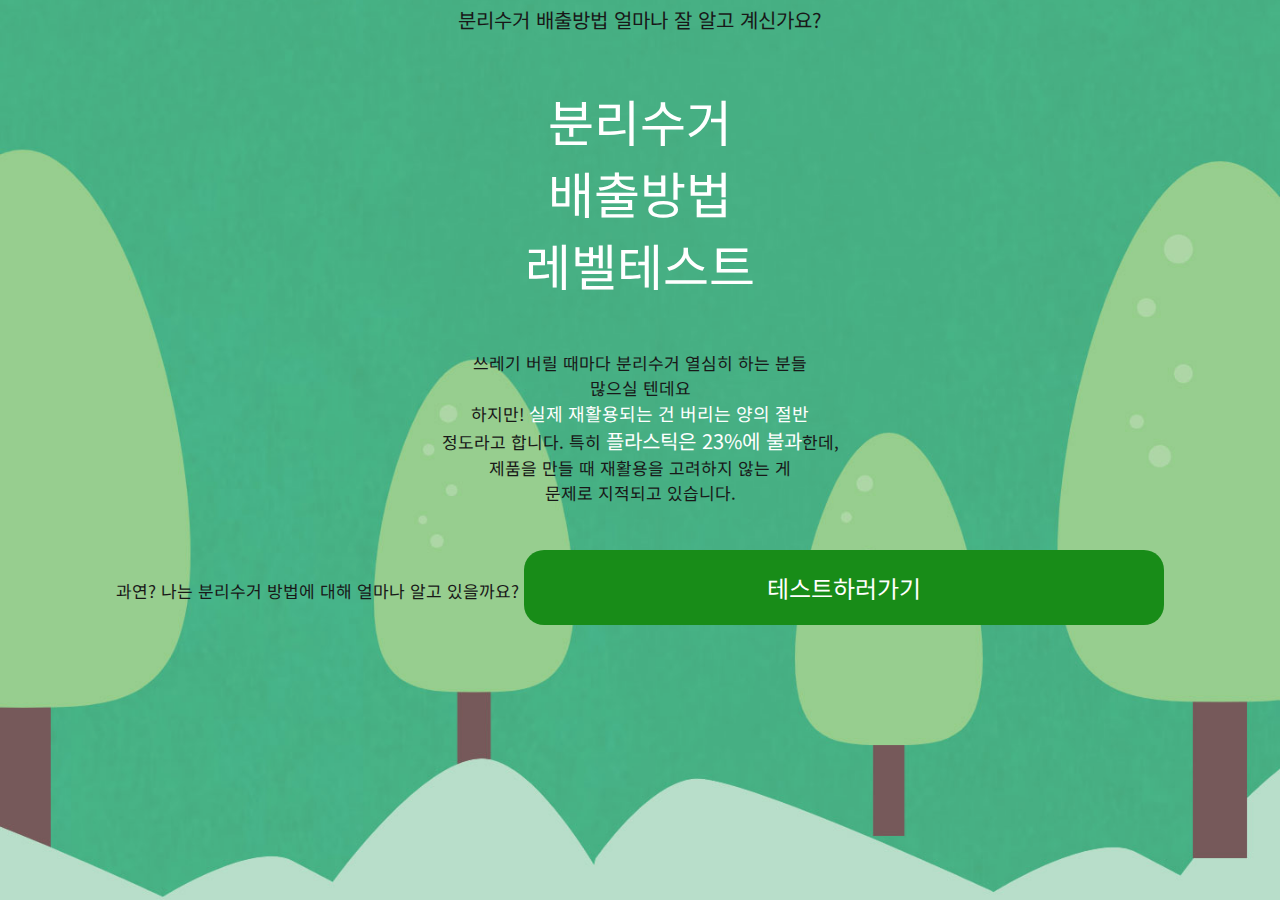
<file: templates/index.html>
<html lang="ko">

<head>
    <meta name="viewport" content="width=device-width, initial-scale=1.0">
    <meta charset="UTF-8">
    <title>분리수거 테스트입니다</title>
    <script data-ad-client="ca-pub-8304338450321843" async
        src="https://pagead2.googlesyndication.com/pagead/js/adsbygoogle.js"></script>
    <style>
        /*
          ##Device = Desktops
          ##Screen = 1281px to higher resolution desktops
        */

        @media (min-width: 481px) {}



        * {
            font-family: 'Noto Sans KR', sans-serif;
        }

        html,
        body {
            margin: 0;
        }

        /* .container {
            margin: 0 auto;
            width: 600px;
            height: 100vh;
        } */

        .content-box {
            position: center;
            width: 100%;
            margin: 0 auto;
            text-align: center;
            background-position: center;
            background-repeat: no-repeat;
            background-image: url("../static/img_2/Untitled-1.jpg");
            background-size: cover;
            max-width: 100%;
            height: 100vh;
            opacity: 90%;

        }

        .go-test {
            background-color: green;
            border: none;
            border-radius: 20px;
            color: white;
            padding: 20px;
            margin-top: 45px;
            text-align: center;
            font-size: 24px;
            position: center;
            width: 50%;

        }

        @media (max-width: 480px) {

            .content-box {
                width: 100%;
                /* height: 900px; */
            }

            /* CSS */

        }
    </style>

</head>
<link href="https://fonts.googleapis.com/css2?family=Noto+Sans+KR&display=swap" rel="stylesheet">

<body>
    <div class="container">
        <div class="content-box">
            <p style="color: black; font-size: 20px;padding-top: 5px"> 분리수거 배출방법 얼마나 잘 알고 계신가요?</p>
            <p style="font-size: 50px;color: white">
                분리수거<br>
                배출방법 <br>
                레벨테스트<br>
            <p style="font-size: 17px;color:black">쓰레기 버릴 때마다 분리수거 열심히 하는 분들 <br>많으실 텐데요<br>
                하지만! <span style="font-size:18px;color: #FFFFFF">실제 재활용되는 건 버리는 양의 절반</span> <br>정도라고 합니다.
                특히 <span style="font-size: 20px;color: #FFFFFF">플라스틱은 23%에 불과</span>한데,<br>제품을 만들 때 재활용을 고려하지 않는 게<br>
                문제로 지적되고 있습니다.<br>
                과연? 나는 분리수거 방법에 대해 얼마나 알고 있을까요?
                <a href="/quiz"><button class="go-test">테스트하러가기</button></a>
        </div>
    </div>
</body>

</html>
</file>
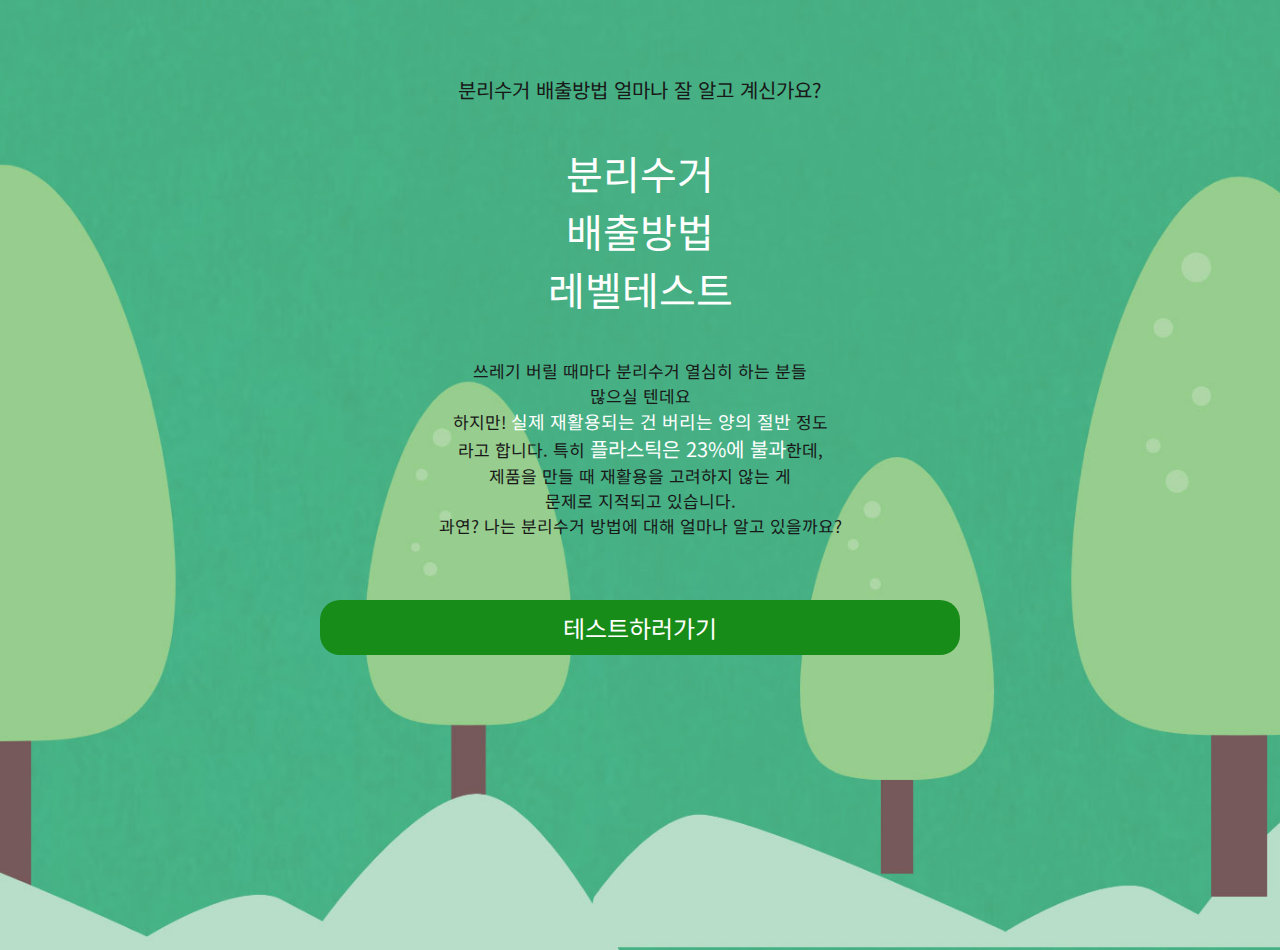
<file: templates/main.html>
<html lang="ko">

<head>
    <meta name="viewport" content="width=device-width, initial-scale=1.0">
    <meta charset="UTF-8">
    <meta property="og:title" content="분리수거 OX퀴즈!">
    <meta property="og:image" content="../static/img_2/quiz_pc.png">
    <meta property="og:description" content="당신의 분리수거 레벨은 몇?!">
    <title>분리수거 OX퀴즈</title>
    <script data-ad-client="ca-pub-8304338450321843" async
        src="https://pagead2.googlesyndication.com/pagead/js/adsbygoogle.js"></script>
    <style>
        /*
          ##Device = Desktops
          ##Screen = 1281px to higher resolution desktops
        */

        @media (min-width: 481px) {}



        * {
            font-family: 'Noto Sans KR', sans-serif;
        }

        html,
        body {
            margin: 0;
        }


        .content-box {
            position: center;
            width: 100%;
            margin: 0 auto;
            text-align: center;
            padding-top: 50px;
            background-position: center;
            background-repeat: no-repeat;
            /* background-image: url("../static/img_2/Untitled-1.jpg");*/
            background-image: url("../static/img_2/Untitled-1.jpg");
            background-color: tan;
            background-size: cover;
            max-width: 100%;
            height: 100%;
            opacity: 90%;

        }

        .go-test {
            background-color: green;
            border: none;
            border-radius: 20px;
            color: white;
            padding: 10px;
            margin-top: 45px;
            text-align: center;
            font-size: 24px;
            position: center;
            width: 50%;
            cursor: pointer;
        }

        @media (max-width: 480px) {

            .content-box {
                width: 100%;
                padding-top: 15px;
            }

            /* CSS */

        }
    </style>

</head>
<link href="https://fonts.googleapis.com/css2?family=Noto+Sans+KR&display=swap" rel="stylesheet">

<body>
    <div class="content-box">
        <p style="color: black; font-size: 20px;padding-top: 5px"> 분리수거 배출방법 얼마나 잘 알고 계신가요?</p>
        <p style="font-size: 40px;color: white">
            분리수거<br>
            배출방법 <br>
            레벨테스트<br>
        <p style="font-size: 17px;color:black">
            쓰레기 버릴 때마다 분리수거 열심히 하는 분들<br>
            많으실 텐데요<br>
            하지만! <span style="font-size:18px;color: #FFFFFF">실제 재활용되는 건 버리는 양의 절반</span> 정도<br>
            라고 합니다. 특히 <span style="font-size: 20px;color: #FFFFFF">플라스틱은 23%에 불과</span>한데,<br>
            제품을 만들 때 재활용을 고려하지 않는 게<br>
            문제로 지적되고 있습니다.<br>
            과연? 나는 분리수거 방법에 대해 얼마나 알고 있을까요?
        </p>
        <a href="/quiz"><button class="go-test">테스트하러가기</button></a>
    </div>
</body>

</html>
</file>
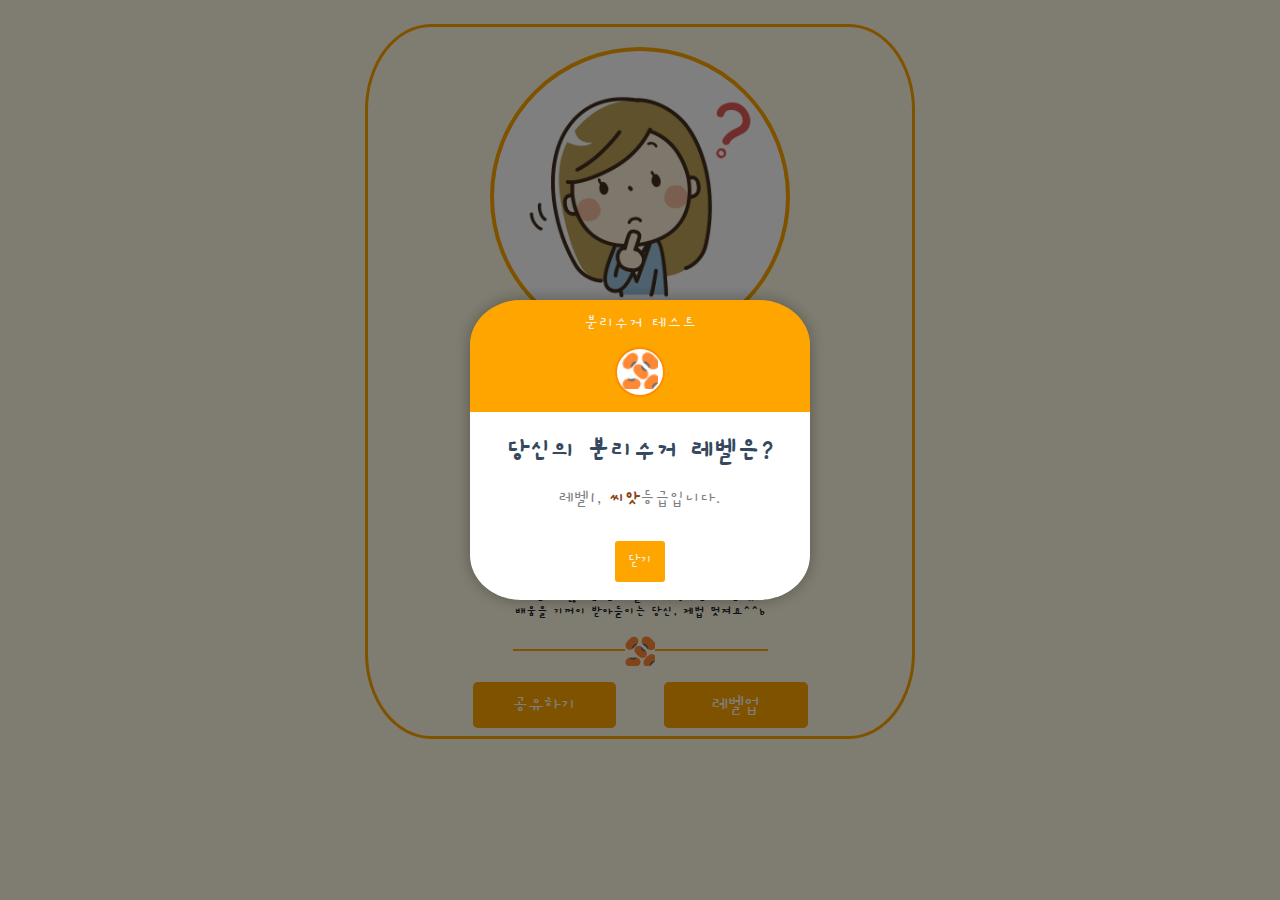
<file: templates/result.html>
<!DOCTYPE html>
<html lang="ko">

<head>
    <meta charset="UTF-8">
    <meta name="viewport" content="width=device-width, initial-scale=1.0">
    <meta http-equiv="X-UA-Compatible" content="IE=edge">

    <!-- Bootstrap CSS -->
    <link rel="stylesheet" href="https://maxcdn.bootstrapcdn.com/bootstrap/4.0.0/css/bootstrap.min.css"
        integrity="sha384-Gn5384xqQ1aoWXA+058RXPxPg6fy4IWvTNh0E263XmFcJlSAwiGgFAW/dAiS6JXm" crossorigin="anonymous">

    <!-- Optional JavaScript -->
    <!-- jQuery first, then Popper.js, then Bootstrap JS -->
    <script src="https://ajax.googleapis.com/ajax/libs/jquery/3.5.1/jquery.min.js"></script>
    <script src="https://cdnjs.cloudflare.com/ajax/libs/popper.js/1.12.9/umd/popper.min.js"
        integrity="sha384-ApNbgh9B+Y1QKtv3Rn7W3mgPxhU9K/ScQsAP7hUibX39j7fakFPskvXusvfa0b4Q"
        crossorigin="anonymous"></script>
    <script src="https://maxcdn.bootstrapcdn.com/bootstrap/4.0.0/js/bootstrap.min.js"
        integrity="sha384-JZR6Spejh4U02d8jOt6vLEHfe/JQGiRRSQQxSfFWpi1MquVdAyjUar5+76PVCmYl"
        crossorigin="anonymous"></script>
    <script data-ad-client="ca-pub-8304338450321843" async
        src="https://pagead2.googlesyndication.com/pagead/js/adsbygoogle.js"></script>

    <title>분리수거 OX퀴즈</title>

    <link rel="preconnect" href="https://fonts.googleapis.com">
    <link rel="preconnect" href="https://fonts.gstatic.com" crossorigin>
    <link href="https://fonts.googleapis.com/css2?family=Gaegu&display=swap" rel="stylesheet">
    <link rel="stylesheet" href="../static/css/modal-style.css">
    <link rel="stylesheet" href="https://cdnjs.cloudflare.com/ajax/libs/font-awesome/5.15.3/css/all.min.css" />


    <style>
        * {
            font-family: 'Gaegu', cursive;
        }

        /*
        ##Device = Low Resolution Tablets, Mobiles (Landscape)
        ##Screen = B/w 481px to 767px
        ##Device = PC
        ##Screen = 481px 이상 해상도
        */
        @media (min-width: 481px) {

            html,
            body {
                width: 100%;
                height: 100%;
            }

            .container-fluid {
                height: 100%;
                background-color: #fff9e2;
            }

            .wrap {
                width: 550px;
                margin: auto;
                padding-top: 20px;

                border: 3px solid orange;
                border-radius: 12%;
            }

            .frame {
                width: 300px;
                height: 300px;

                border-radius: 90%;
                border: 4px solid orange;
                background-color: white;

                margin: auto;
                text-align: center;
            }

            .status-img {
                width: 80%;
                height: 80%;

                margin: auto;
                text-align: center;
            }

            .title {
                margin: auto;
                text-align: center;
            }

            .comment {
                margin: auto;
                text-align: center;
            }

            hr {
                /* background: url('http://i.stack.imgur.com/37Aip.png') no-repeat top center; */
                background: url('../static/img_2/seed.png') no-repeat top center;
                background-size: contain;
                display: block;
                height: 30px;
                border: 0;
                position: relative;
            }

            hr:before,
            hr:after {
                content: '';
                display: block;
                position: absolute;
                background: #d7d7d7;
                height: 2px;
                top: 8px;
            }

            hr:before {
                left: 0;
                right: 52%;
                margin-top: 5px;
                margin-right: 10px;
                background-color: orange;
            }

            hr:after {
                right: 0;
                left: 52%;
                margin-top: 5px;
                margin-left: 10px;
                background-color: orange;
            }
        }

        @media (max-width: 480px) {

            html,
            body {
                width: 100%;
                height: 100%;
            }

            .container-fluid {
                height: 100%;
                background-color: #fff9e2;
            }

            .wrap {
                width: 100%;
                margin: auto;
            }

            .frame {
                width: 220px;
                height: 220px;

                border-radius: 90%;
                border: 4px solid orange;
                background-color: white;

                margin: auto;
                text-align: center;
            }

            .status-img {
                width: 80%;
                height: 80%;

                margin: auto;
                text-align: center;
            }

            .title {
                margin: auto;
                text-align: center;
            }

            .comment {
                margin: auto;
                text-align: center;
            }

            hr {
                /* background: url('http://i.stack.imgur.com/37Aip.png') no-repeat top center; */
                background: url('../static/img_2/seed.png') no-repeat top center;
                background-size: contain;
                display: block;
                height: 30px;
                border: 0;
                position: relative;
            }

            hr:before,
            hr:after {
                content: '';
                display: block;
                position: absolute;
                background: #d7d7d7;
                height: 1px;
                top: 10px;
            }

            hr:before {
                left: 0;
                right: 52%;
                margin-top: 3px;
                margin-right: 13px;
                background-color: orange;
            }

            hr:after {
                right: 0;
                left: 52%;
                margin-top: 3px;
                margin-left: 13px;
                background-color: orange;
            }
        }
    </style>

    <script>

        let modalStatus = 0;

        let comm_txt1 = "<hr class= \"style-four\" id=\"hr-img1\">" +
            "<h5 style=\"text-align: center;\" id=\"comm-txt\">\n" +
            "                        <b>\n" +
            "                        전부 쓰레기~~ 마구잡이로 배출한 당신! 🤦‍♂🤦‍♀ <br>\n" +
            "                        쓴 소리 당첨입니다 ! <br>\n" +
            "                        당장은 나 하나쯤은.. 하겠지만<br>\n" +
            "                        몸소 느껴지는 날이 분명 다가와요.<br>\n" +
            "                        방금 풀어본 10 문제만이라도 지켜주신다면<br>\n" +
            "                        우리 지구가, 내가 살고 있는 이 곳이 훨~씬<br>\n" +
            "                        살기 좋아집니다 제가 장담할게요!<br>\n" +
            "                        모르는 게 많다는 건 배울 게 무궁무진하다는 것 !<br>\n" +
            "                        배움을 기꺼이 받아들이는 당신, 제법 멋져요^^b\n" +
            "                        </b>\n" +
            "                    </h5>";

        let comm_txt2 = "<hr class= \"style-four\" id=\"hr-img1\">" +
            "<h5 style=\"text-align: center;\" id=\"comm-txt\">\n" +
            "                        <b>\n" +
            "                        곁눈질로 배운 분리배출..\n <br>\n" +
            "                        어디서 봤는데.. 이렇게 하는 거 맞겠지..? 🤷‍♀️🤷‍♂️\n<br>\n" +
            "                        이것저것 헷갈리는 것투성이죠 😥<br>\n" +
            "                        분리배출을 해야한다는 마음가짐이면 충분합니다!<br>\n" +
            "                        곁눈질 STOP! 본격적으로 분리배출에 대해 공부한다면\n<br>\n" +
            "                        머지 않아 분리배출의 고수가 되어 <br>\n" +
            "                        지구를 지키는 수호자가 될 거 예요<br>\n" +
            "                        지구는 아니어도 우리 집은 지킬 줄 아는 사람이 되어야겠죠? ☺\n<br>\n" +
            "                        레벨업을 위해 아자아자 ! ♥\n" +
            "                        </b>\n" +
            "                    </h5>";

        let comm_txt3 = "<hr class= \"style-four\" id=\"hr-img1\">" +
            "<h5 style=\"text-align: center;\" id=\"comm-txt\">\n" +
            "                        <b>\n" +
            "                        내가 두는 훈수는 지구를 위한 일 ! <br>\n" +
            "                        그렇게 하는 거 아니야~ 이리 줘! 🙋‍♀️🙋‍♂️<br>\n" +
            "                        친구끼리 밥 먹고 난 뒤, 마구잡이로 뒤처리하는 모습을 보고<br>\n" +
            "                        차라리 내가 하겠다며 나서진 않나요?<br>\n" +
            "                        이것저것 잘 따져가며 분리배출에 노력하지만<br>\n" +
            "                        문제를 풀면서 오잉? 하셨을 당신 !<br>\n" +
            "                        충분히 잘 해오고 있었기때문에 이런 작은 디테일만 더 챙겨준다면<br>\n" +
            "                        분리배출 고수 완/전/가/능 %%<br>\n" +
            "                        그 날을 위해 오늘도 아자아자 ♥\n" +
            "                        </b>\n" +
            "                    </h5>";

        let comm_txt4 = "<hr class= \"style-four\" id=\"hr-img1\">" +
            "<h5 style=\"text-align: center;\" id=\"comm-txt\">\n" +
            "                        <b>\n" +
            "                        척척박사로는 부족해..♥ <br>\n" +
            "                        이건 유리! 이건 플라스틱! 이건 일반 쓰레기!\n 🙆‍♂️🙆‍♀️\n<br>\n" +
            "                        걸어다니는 검색창 아니신가요 !!\n<br>\n" +
            "                        헷갈릴 법한 것들로 추린 문제를 모두 맞춘 당신은.. <br>\n" +
            "                        앞으로도 꾸준히 그 발걸음 이어가주세요 ..♥<br>\n" +
            "                        10명 중 나 하나쯤이야,, 라고 생각하는 분들께<br>\n" +
            "                        나까지 100명!이란 생각으로 바뀔 수 있도록!<br>\n" +
            "                        보이지 않는 곳에서, 또 보이는 곳에서 당신의 실력을<br>\n" +
            "                        맘껏! 보여주세요 :)<br>\n" +
            "                        정말 대단하고 감사합니다 (—)(__) - 지구 올림\n" +
            "                        </b>\n" +
            "                    </h5>";

        /* 로딩 후 모달 불러오기 */
        /* https://alpreah.tistory.com/82 */
        $(document).ready(function () {
            // Handler for .ready() called.

            /* 최종 정답 개수 localstorage에서 가져오기 */
            let totalCount = 0;
            totalCount = localStorage.getItem('countCorrect');
            console.log(totalCount);

            /* 모달에 정답 갯수 넣어주기 */
            $('#cnt').html(totalCount);
            /* 모달 생성 */
            /* $('#exampleModalCenter').modal("show"); */
            $('.modal').modal("show");

            if (totalCount <= 3) {
                $('#top-img').attr("src", "../static/img_2/seed.png");
                /* $('#bottom-txt').text("레벨1, 씨앗 등급입니다."); */
                $('#bottom-txt').append("레벨1, <span style=\"color: saddlebrown; font-weight: bold\">씨앗</span>등급입니다.");
            } else if (totalCount >= 4 && totalCount < 7) {
                $('#top-img').attr("src", "../static/img_2/leaf.png");
                $('#bottom-txt').append("레벨2, <span style=\"color: green; font-weight: bold\">새싹</span>등급입니다.");
            } else if (totalCount >= 7 && totalCount < 9) {
                $('#top-img').attr("src", "../static/img_2/buds.png");
                $('#bottom-txt').append("레벨3, <span style=\"color: plum; font-weight: bold\">꽃망울</span>등급입니다.");
            } else {
                $('#top-img').attr("src", "../static/img_2/flower.png");
                $('#bottom-txt').append("레벨4, <span style=\"color: red; font-weight: bold\">꽃</span>등급입니다.");
            }

            let filter = "win16|win32|win64|macintel|mac|"; // PC일 경우 가능한 값
            if (navigator.platform) {
                if (filter.indexOf(navigator.platform.toLowerCase()) < 0) {
                    /* alert("모바일에서 접속하셨습니다"); */
                    /* totalCount 결과에 따라 출력문구 변경 */
                    /* hr 이미지 변경 */
                    if (totalCount <= 3) {
                        $('#frame-box').append('<img src="../static/img_2/1.png" class="status-img" alt="">');
                        $('#title-txt').append('<h2 id="h-txt">지구야 미안해 ㅠ ㅠ</h2>');
                        $('#comment-box').append(comm_txt1);
                        $('#comm-txt').append('<hr class="style-four" id="hr-img2">');
                        $('#hr-img1').css({ "background": "url(../static/img_2/seed.png) no-repeat top center" });
                        $('#hr-img2').css({ "background": "url(../static/img_2/seed.png) no-repeat top center" });

                    } else if (totalCount >= 4 && totalCount < 7) {
                        $('#frame-box').append('<img src="../static/img_2/2.png" class="status-img" alt="">');
                        $('#title-txt').append('<h2 id="h-txt">대충..이렇게 하면 되겠지..?</h2>');
                        $('#comment-box').append(comm_txt2);
                        $('#comm-txt').append('<hr class="style-four" id="hr-img2">');
                        $('#hr-img1').css({ "background": "url(../static/img_2/leaf.png) no-repeat top center" });
                        $('#hr-img2').css({ "background": "url(../static/img_2/leaf.png) no-repeat top center" });
                    } else if (totalCount >= 7 && totalCount < 9) {
                        $('#frame-box').append('<img src="../static/img_2/3.png" class="status-img" alt="">');
                        $('#title-txt').append('<h2 id="h-txt">마스터까지 단 한 발짝!</h2>');
                        $('#comment-box').append(comm_txt3);
                        $('#comm-txt').append('<hr class="style-four" id="hr-img2">');
                        $('#hr-img1').css({ "background": "url(../static/img_2/buds.png) no-repeat top center" });
                        $('#hr-img2').css({ "background": "url(../static/img_2/buds.png) no-repeat top center" });
                    } else {
                        $('#frame-box').append('<img src="../static/img_2/4.png" class="status-img" alt="">');
                        $('#title-txt').append('<h2 id="h-txt">당신은 분리수거 마스터!!</h2>');
                        $('#comment-box').append(comm_txt4);
                        $('#comm-txt').append('<hr class="style-four" id="hr-img2">');
                        $('#hr-img1').css({ "background": "url(../static/img_2/flower.png) no-repeat top center" });
                        $('#hr-img2').css({ "background": "url(../static/img_2/flower.png) no-repeat top center" });
                    }

                    $('#comm-txt').css("font-size", "13px");
                } else {
                    /* alert("PC에서 접속하셨습니다"); */
                    /* totalCount 결과에 따라 출력문구 변경 */
                    /* hr 이미지 변경 */
                    if (totalCount <= 3) {
                        $('#frame-box').append('<img src="../static/img_2/1.png" class="status-img" alt="">');
                        $('#title-txt').append('<h1 id="h-txt">지구야 미안해 ㅠ ㅠ</h1>');
                        $('#comment-box').append(comm_txt1);
                        $('#comm-txt').append('<hr class="style-four" id="hr-img2">');
                        $('#hr-img1').css({ "background": "url(../static/img_2/seed.png) no-repeat top center" });
                        $('#hr-img2').css({ "background": "url(../static/img_2/seed.png) no-repeat top center" });

                    } else if (totalCount >= 4 && totalCount < 7) {
                        $('#frame-box').append('<img src="../static/img_2/2.png" class="status-img" alt="">');
                        $('#title-txt').append('<h1 id="h-txt">대충..이렇게 하면 되겠지..?</h1>');
                        $('#comment-box').append(comm_txt2);
                        $('#comm-txt').append('<hr class="style-four" id="hr-img2">');
                        $('#hr-img1').css({ "background": "url(../static/img_2/leaf.png) no-repeat top center" });
                        $('#hr-img2').css({ "background": "url(../static/img_2/leaf.png) no-repeat top center" });
                    } else if (totalCount >= 7 && totalCount < 9) {
                        $('#frame-box').append('<img src="../static/img_2/3.png" class="status-img" alt="">');
                        $('#title-txt').append('<h1 id="h-txt">마스터까지 단 한 발짝!</h1>');
                        $('#comment-box').append(comm_txt3);
                        $('#comm-txt').append('<hr class="style-four" id="hr-img2">');
                        $('#hr-img1').css({ "background": "url(../static/img_2/buds.png) no-repeat top center" });
                        $('#hr-img2').css({ "background": "url(../static/img_2/buds.png) no-repeat top center" });
                    } else {
                        $('#frame-box').append('<img src="../static/img_2/4.png" class="status-img" alt="">');
                        $('#title-txt').append('<h1 id="h-txt">당신은 분리수거 마스터!!</h1>');
                        $('#comment-box').append(comm_txt4);
                        $('#comm-txt').append('<hr class="style-four" id="hr-img2">');
                        $('#hr-img1').css({ "background": "url(../static/img_2/flower.png) no-repeat top center" });
                        $('#hr-img2').css({ "background": "url(../static/img_2/flower.png) no-repeat top center" });
                    }

                    /* txt 크기 수정 */
                }
            }
        });

        /*
        * @brief 버튼 클릭시 주소가 복사되게 하는 함수
        * @params {string} val 복사할 주소값
        * @return {}
        * @author 김진회
        * @date 21.08.29
        * 출처: https://manition.tistory.com/8
        */
        function copyToClipboard(val) {
            let t = document.createElement("textarea");
            document.body.appendChild(t);
            t.value = val;
            t.select();
            document.execCommand('copy');
            document.body.removeChild(t);
            alert('퀴즈주소 복사 완료!');
        }
    </script>
</head>

<body>
    <div class="modal">
        <div class="top-content">
            <div class="left-text">
                분리수거 테스트
            </div>
            <div class="level-frame">
                <img src="../static/img_2/seed.png" class="level-img" id="top-img">
            </div>
        </div>
        <div class="bottom-content">
            <div class="text" id="modal-title">
                당신의 분리수거 레벨은?
            </div>
            <p id="bottom-txt">

            </p>
            <div class="close-btn" id="modal-close">
                <button data-dismiss="modal">닫기</button>
            </div>
        </div>
    </div>

    <div class="container-fluid pt-4">
        <div class="wrap">
            <div class="row frame" id="frame-box">
                <!-- Result Status Img -->

            </div>
            <div class="row pt-4">
                <div class="title" id="title-txt">
                    <!-- Result Title -->
                </div>
            </div>
            <div class="row">
                <div class="comment" id="comment-box">
                    <!-- Result Comment -->
                </div>
            </div>
            <div class="row mb-2">
                <button type="button" onclick="copyToClipboard('http://letyourlightshine.shop');"
                    class="btn btn-lg mr-4"
                    style="width: 25%; margin: auto; background-color: orange; border: none; color: white">공유하기</button>
                <button type="button" onclick="levelup()" class="btn btn-lg ml-4"
                    style="width: 25%; margin: auto; background-color: orange; border: none; color: white">레벨업</button>
            </div>
        </div>
    </div>
    <script>
        function levelup() {

            modalStatus = 1;

            $('.modal').modal("show");

            $('#top-img').attr("src", "../static/img_2/recycle.png");
            $('#modal-title').text("분리배출 더 알고싶나요?");
            $('#bottom-txt').text("궁금증을 해결해 줄 페이지로" + "\n" + "연결해드리겠습니다. ♡");
            $('#bottom-txt').css("font-size", "14px");
            /* $('#modal-close').text("이동"); */
            $('#modal-close').html("<button data-dismiss=\"modal\">이동</button>");
        }

        $('.close-btn').click(function () {

            console.log(modalStatus);

            if (modalStatus == 1) {

                console.log("modalstatus = 1");

                location.href = 'https://blisgo.com/ ';
                modalStatus = 0;
            }
        });
    </script>
</body>

</html>
</file>
<file: static/css/modal-style.css>
*{
  margin: 0;
  padding: 0;
  box-sizing: border-box;
}
body{
  background: #f2f2f2;
  text-align: center;
  overflow: hidden;
}

.modal{
    margin: auto;
    opacity: 0;
    width: 340px;
    height: 300px;
    border-radius: 15%;
    box-shadow: 0px 0px 15px rgba(0,0,0,0.3);
}

.hidden {
  display: none;
}

.modal.show{
  opacity: 1;
}

.modal .top-content{
  background: orange;
  width: 100%;
  padding: 0 0 15px 0;
}

.top-content .left-text{
  text-align: center;
  padding: 10px 15px;
  font-size: 18px;
  color: #f2f2f2;
  font-weight: 500;
  user-select: none;
}

.top-content .level-frame{
  width: 50px;
  height: 50px;
  border-radius: 50%;
  border: 2px solid darkorange;
  background-color: white;
  margin: auto;
  padding-top: 3px;"
}

.top-content .level-img{
  width: 80%;
}
.modal .bottom-content{
  background: white;
  width: 100%;
  padding: 18px 20px;
}
.bottom-content .text{
  font-size: 28px;
  font-weight: 600;
  color: #34495e;
}
.bottom-content p{
  padding-top: 13px;
  padding-bottom: 13px;
  font-size: 18px;
  line-height: 27px;
  color: grey;
}

.close-btn button{
  padding: 9px 13px;
  background: orange;
  border: none;
  outline: none;
  font-size: 15px;
  text-transform: uppercase;
  border-radius: 3px;
  color: #f2f2f2;
  font-weight: 400;
  cursor: pointer;
  transition: background 0.2s;
}

.close-btn button:hover{
  background: orangered;

}
</file>
